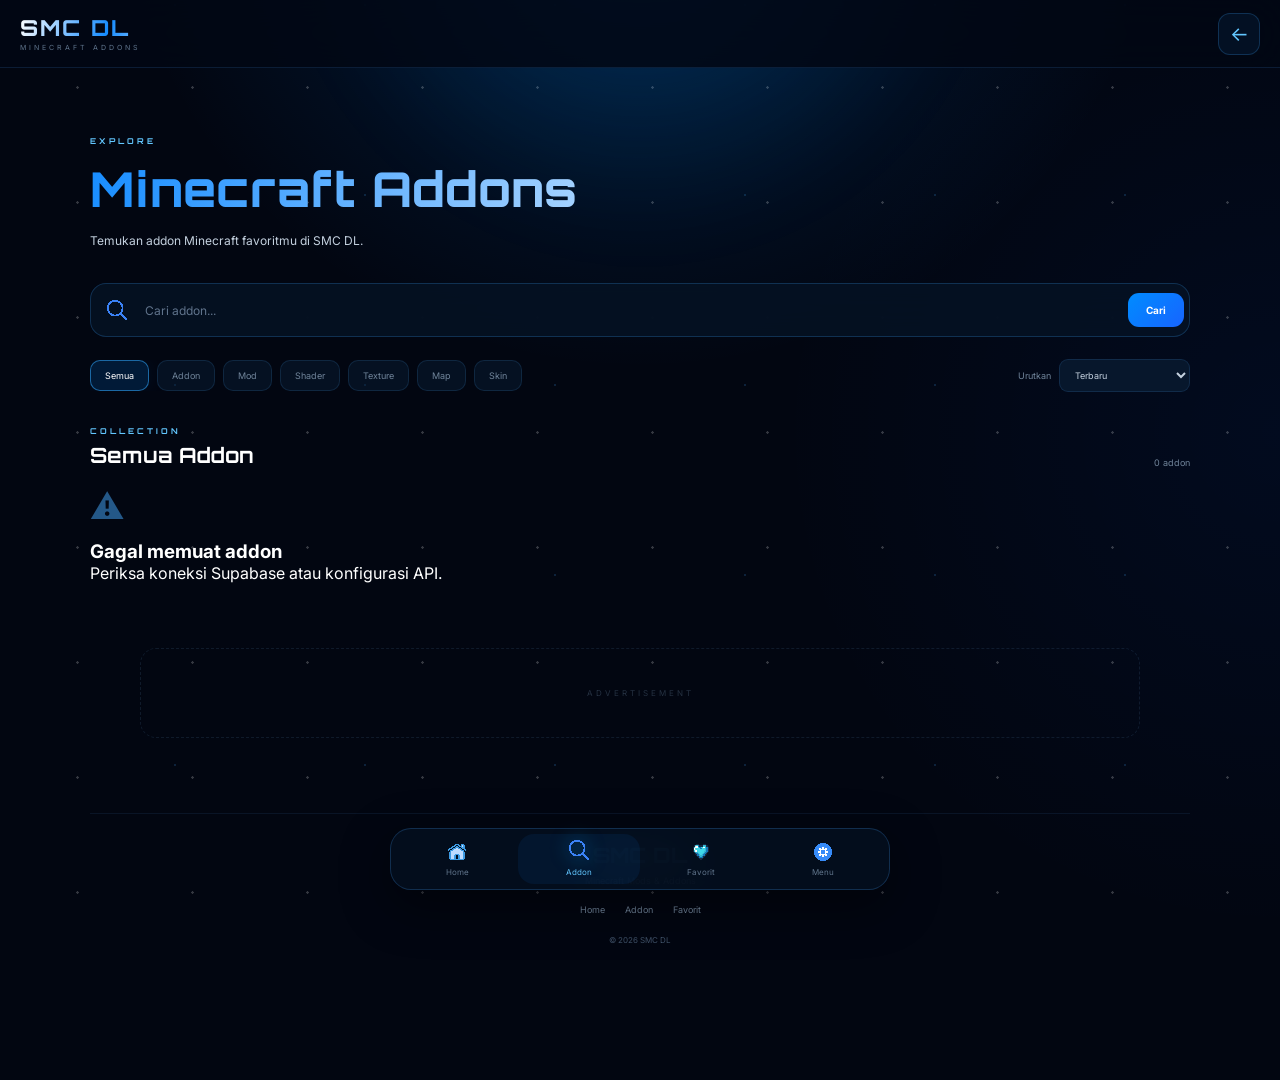
<file: addons.html>
<!DOCTYPE html>
<html lang="id">
<head>
  <meta charset="UTF-8">

  <meta
    name="viewport"
    content="width=device-width, initial-scale=1.0"
  >

  <meta
    name="description"
    content="SMC DL - Minecraft Addons"
  >

  <meta
    name="theme-color"
    content="#020611"
  >

  <title>Addon — SMC DL</title>

  <link rel="stylesheet" href="CSS/addons.css">
</head>

<body>

  <!-- BACKGROUND -->

  <div class="background-glow"></div>
  <div class="stars"></div>


  <!-- TOP NAVBAR -->

  <header class="top-navbar">

    <a href="index.html" class="brand">

      <span class="brand-main">
        SMC DL
      </span>

      <span class="brand-sub">
        MINECRAFT ADDONS
      </span>

    </a>


    <a
      href="index.html"
      class="back-button"
      aria-label="Kembali"
    >
      ←
    </a>

  </header>


  <!-- MAIN -->

  <main>

    <!-- PAGE HEADER -->

    <section class="page-header">

      <span class="page-label">
        EXPLORE
      </span>

      <h1>
        Minecraft Addons
      </h1>

      <p>
        Temukan addon Minecraft favoritmu
        di SMC DL.
      </p>

    </section>


    <!-- SEARCH -->

    <section class="search-section">

      <form
        class="search-box"
        id="addonSearchForm"
      >

        <span class="search-icon">
          <img
            src="assets/icons/search.webp"
            alt=""
          >
        </span>

        <input
          type="search"
          id="addonSearch"
          placeholder="Cari addon..."
          autocomplete="off"
        >

        <button type="submit">
          Cari
        </button>

      </form>

    </section>


    <!-- FILTER -->

    <section class="filter-section">

      <div class="filter-scroll">

        <button
          class="filter-button active"
          type="button"
          data-category="all"
        >
          Semua
        </button>

        <button
          class="filter-button"
          type="button"
          data-category="addon"
        >
          Addon
        </button>

        <button
          class="filter-button"
          type="button"
          data-category="mod"
        >
          Mod
        </button>

        <button
          class="filter-button"
          type="button"
          data-category="shader"
        >
          Shader
        </button>

        <button
          class="filter-button"
          type="button"
          data-category="texture"
        >
          Texture
        </button>

        <button
          class="filter-button"
          type="button"
          data-category="map"
        >
          Map
        </button>

        <button
          class="filter-button"
          type="button"
          data-category="skin"
        >
          Skin
        </button>

      </div>


      <div class="sort-box">

        <label for="sortAddon">
          Urutkan
        </label>

        <select id="sortAddon">

          <option value="latest">
            Terbaru
          </option>

          <option value="rating">
            Rating tertinggi
          </option>

          <option value="downloads">
            Download terbanyak
          </option>

        </select>

      </div>

    </section>


    <!-- ADDON LIST -->

    <section class="addon-section">

      <div class="section-heading">

        <div>

          <span class="section-label">
            COLLECTION
          </span>

          <h2>
            Semua Addon
          </h2>

        </div>

        <span
          class="addon-count"
          id="addonCount"
        >
          0 addon
        </span>

      </div>


      <!--
        DATABASE AKAN MENGISI
        CARD ADDON DI SINI
      -->

      <div
        class="addon-grid"
        id="addonGrid"
      ></div>


      <!-- EMPTY STATE -->

      <div
        class="empty-state"
        id="emptyState"
      >

        <div class="empty-icon">
          ◇
        </div>

        <h3>
          Belum ada addon
        </h3>

        <p>
          Addon akan muncul di sini
          setelah ditambahkan ke database.
        </p>

      </div>


      <!-- NO SEARCH RESULT -->

      <div
        class="empty-state"
        id="noResult"
      >

        <div class="empty-icon">
          ⌕
        </div>

        <h3>
          Addon tidak ditemukan
        </h3>

        <p>
          Coba gunakan kata kunci
          pencarian yang berbeda.
        </p>

      </div>

    </section>


    <!-- AD SPACE -->

    <section
      class="ad-container"
      aria-label="Advertisement"
    >

      <div class="ad-placeholder">

        <span>
          ADVERTISEMENT
        </span>

      </div>

    </section>

  </main>


  <!-- FOOTER -->

  <footer class="footer">

    <div class="footer-logo">
      SMC DL
    </div>

    <p>
      Minecraft Mods & Addons
    </p>

    <div class="footer-links">

      <a href="index.html">
        Home
      </a>

      <a href="addons.html">
        Addon
      </a>

      <a href="favorites.html">
        Favorit
      </a>

    </div>

    <div class="footer-copy">
      © 2026 SMC DL
    </div>

  </footer>


  <!-- BOTTOM NAVBAR -->

  <nav class="bottom-navbar">

    <a
      href="index.html"
      class="bottom-link"
    >

      <img
        src="assets/icons/home.webp"
        alt="Home"
        class="bottom-icon"
      >

      <span>
        Home
      </span>

    </a>


    <a
      href="addons.html"
      class="bottom-link active"
    >

      <img
        src="assets/icons/search.webp"
        alt="Addon"
        class="bottom-icon"
      >

      <span>
        Addon
      </span>

    </a>


    <a
      href="favorites.html"
      class="bottom-link"
    >

      <img
        src="assets/icons/favorite.webp"
        alt="Favorit"
        class="bottom-icon"
      >

      <span>
        Favorit
      </span>

    </a>


    <a
      href="menu.html"
      class="bottom-link"
    >

      <img
        src="assets/icons/menu.webp"
        alt="Menu"
        class="bottom-icon"
      >

      <span>
        Menu
      </span>

    </a>

  </nav>
<script src="JS/addons.js"></script>


</body>
</html>
</file>
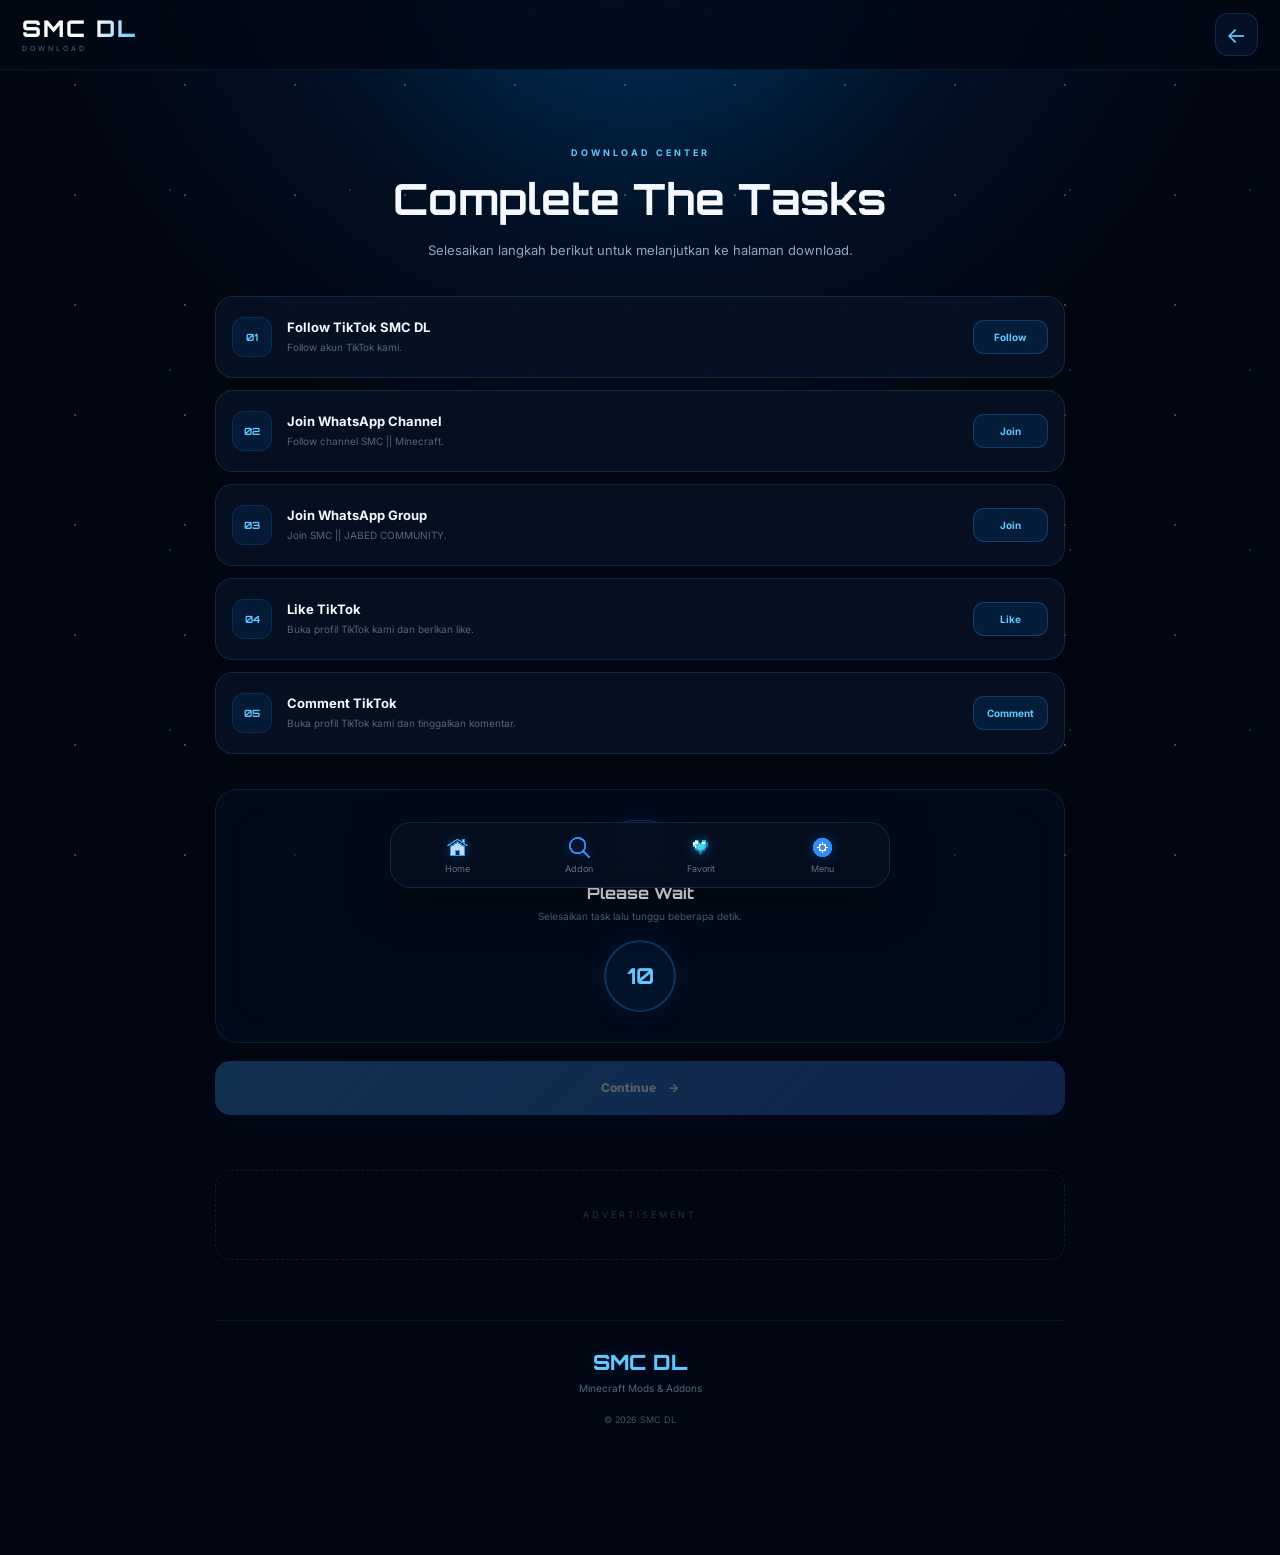
<file: download.html>
<!DOCTYPE html>
<html lang="id">
<head>
  <meta charset="UTF-8">

  <meta
    name="viewport"
    content="width=device-width, initial-scale=1.0"
  >

  <meta
    name="description"
    content="SMC DL - Download Minecraft Addon"
  >

  <meta
    name="theme-color"
    content="#020611"
  >

  <title>Download — SMC DL</title>

  <link rel="stylesheet" href="CSS/download.css">
</head>

<body>

  <!-- BACKGROUND -->

  <div class="background-glow"></div>
  <div class="stars"></div>


  <!-- TOP NAVBAR -->

  <header class="top-navbar">

    <a href="index.html" class="brand">

      <span class="brand-main">
        SMC DL
      </span>

      <span class="brand-sub">
        DOWNLOAD
      </span>

    </a>

    <a
      href="addons.html"
      class="back-button"
      aria-label="Kembali"
    >
      ←
    </a>

  </header>


  <!-- MAIN -->

  <main class="download-page">

    <!-- HEADER -->

    <section class="download-header">

      <span class="page-label">
        DOWNLOAD CENTER
      </span>

      <h1>
        Complete The Tasks
      </h1>

      <p>
        Selesaikan langkah berikut untuk
        melanjutkan ke halaman download.
      </p>

    </section>


    <!-- TASKS -->

    <section class="task-container">


      <!-- TASK 01 -->

      <div class="task-card">

        <div class="task-number">
          01
        </div>

        <div class="task-content">

          <div class="task-title">
            Follow TikTok SMC DL
          </div>

          <div class="task-description">
            Follow akun TikTok kami.
          </div>

        </div>

        <a
          class="task-button"
          href="https://www.tiktok.com/@mhgallehm"
          target="_blank"
          rel="noopener noreferrer"
        >
          Follow
        </a>

      </div>


      <!-- TASK 02 -->

      <div class="task-card">

        <div class="task-number">
          02
        </div>

        <div class="task-content">

          <div class="task-title">
            Join WhatsApp Channel
          </div>

          <div class="task-description">
            Follow channel SMC || Minecraft.
          </div>

        </div>

        <a
          class="task-button"
          href="https://whatsapp.com/channel/0029VbD1tifBqbr8eOGrdg1C"
          target="_blank"
          rel="noopener noreferrer"
        >
          Join
        </a>

      </div>


      <!-- TASK 03 -->

      <div class="task-card">

        <div class="task-number">
          03
        </div>

        <div class="task-content">

          <div class="task-title">
            Join WhatsApp Group
          </div>

          <div class="task-description">
            Join SMC || JABED COMMUNITY.
          </div>

        </div>

        <a
          class="task-button"
          href="https://chat.whatsapp.com/C68dxQenTNV3JnvXz8j24i"
          target="_blank"
          rel="noopener noreferrer"
        >
          Join
        </a>

      </div>


      <!-- TASK 04 -->

      <div class="task-card">

        <div class="task-number">
          04
        </div>

        <div class="task-content">

          <div class="task-title">
            Like TikTok
          </div>

          <div class="task-description">
            Buka profil TikTok kami dan
            berikan like.
          </div>

        </div>

        <a
          class="task-button"
          href="https://www.tiktok.com/@mhgallehm"
          target="_blank"
          rel="noopener noreferrer"
        >
          Like
        </a>

      </div>


      <!-- TASK 05 -->

      <div class="task-card">

        <div class="task-number">
          05
        </div>

        <div class="task-content">

          <div class="task-title">
            Comment TikTok
          </div>

          <div class="task-description">
            Buka profil TikTok kami dan
            tinggalkan komentar.
          </div>

        </div>

        <a
          class="task-button"
          href="https://www.tiktok.com/@mhgallehm"
          target="_blank"
          rel="noopener noreferrer"
        >
          Comment
        </a>

      </div>

    </section>


    <!-- TIMER -->

    <section class="timer-section">

      <div class="timer-icon">
        ✓
      </div>

      <h2>
        Please Wait
      </h2>

      <p>
        Selesaikan task lalu tunggu
        beberapa detik.
      </p>

      <div
        class="timer"
        id="timer"
      >
        10
      </div>

    </section>


    <!-- CONTINUE -->

    <section class="continue-section">

      <button
        id="continueButton"
        class="continue-button"
        type="button"
        disabled
      >

        <span>
          Continue
        </span>

        <span>
          →
        </span>

      </button>

    </section>


    <!-- AD SPACE -->

    <section
      class="ad-container"
      aria-label="Advertisement"
    >

      <div class="ad-placeholder">
        ADVERTISEMENT
      </div>

    </section>

  </main>


  <!-- FOOTER -->

  <footer class="footer">

    <div class="footer-logo">
      SMC DL
    </div>

    <p>
      Minecraft Mods & Addons
    </p>

    <div class="footer-copy">
      © 2026 SMC DL
    </div>

  </footer>


  <!-- BOTTOM NAVBAR -->

  <nav class="bottom-navbar">

    <a
      href="index.html"
      class="bottom-link"
    >

      <img
        src="assets/icons/home.webp"
        alt="Home"
        class="bottom-icon"
      >

      <span>
        Home
      </span>

    </a>


    <a
      href="addons.html"
      class="bottom-link"
    >

      <img
        src="assets/icons/search.webp"
        alt="Addon"
        class="bottom-icon"
      >

      <span>
        Addon
      </span>

    </a>


    <a
      href="favorites.html"
      class="bottom-link"
    >

      <img
        src="assets/icons/favorite.webp"
        alt="Favorit"
        class="bottom-icon"
      >

      <span>
        Favorit
      </span>

    </a>


    <a
      href="menu.html"
      class="bottom-link"
    >

      <img
        src="assets/icons/menu.webp"
        alt="Menu"
        class="bottom-icon"
      >

      <span>
        Menu
      </span>

    </a>

  </nav>


  <!-- JAVASCRIPT -->

  <script src="JS/download.js"></script>

</body>
</html>
</file>
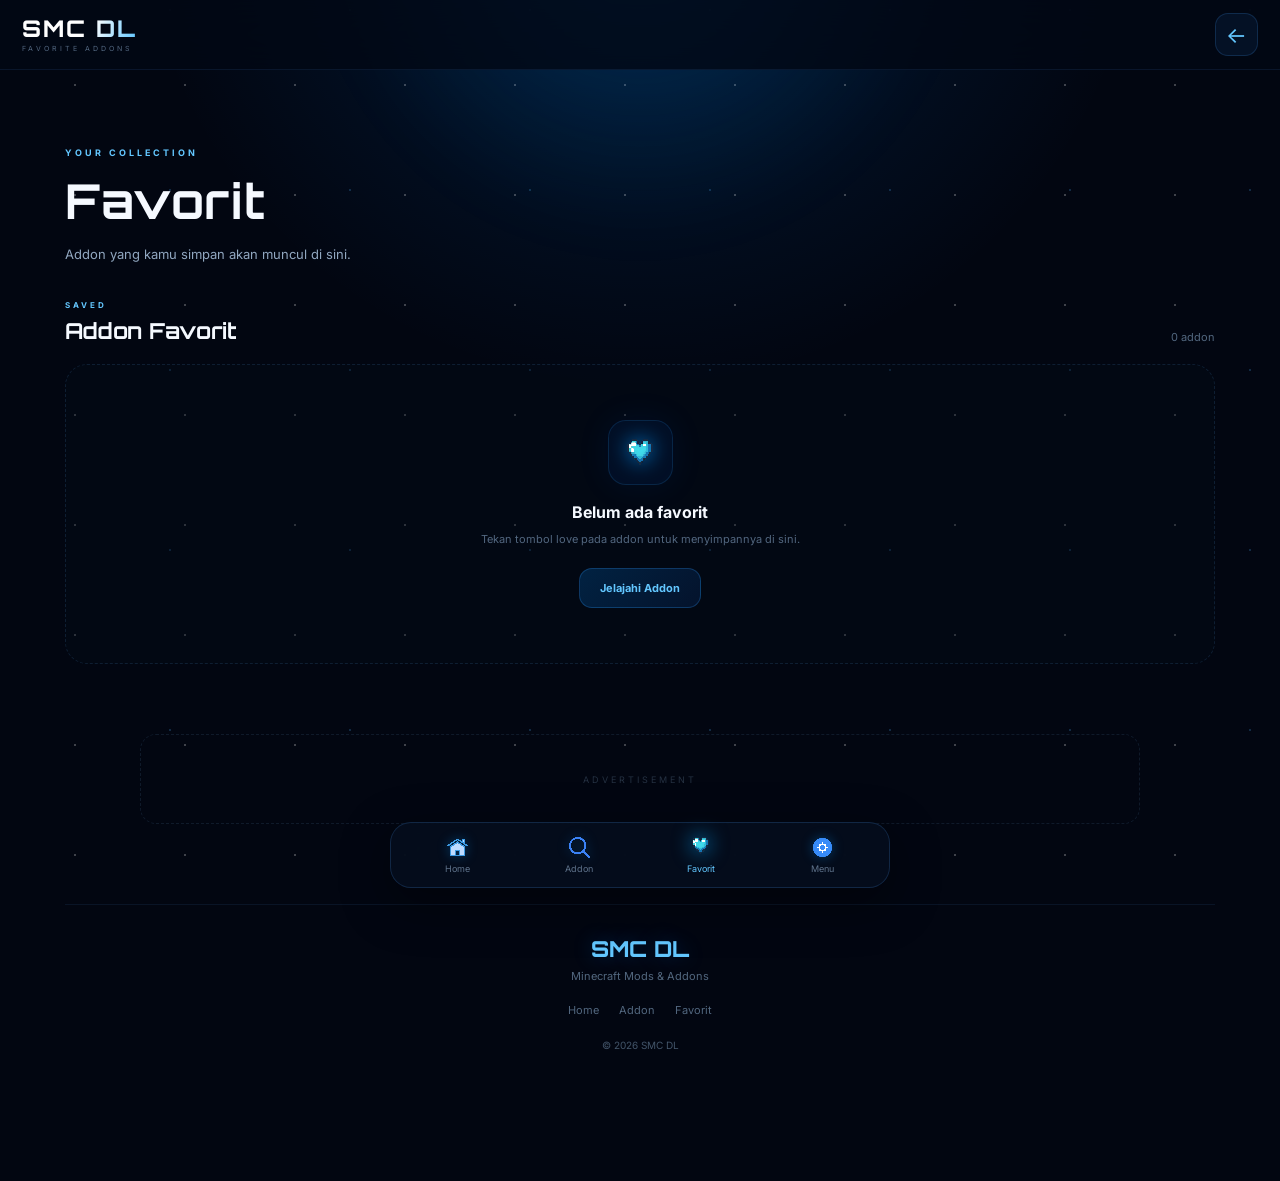
<file: favorites.html>
<!DOCTYPE html>
<html lang="id">
<head>
  <meta charset="UTF-8">

  <meta
    name="viewport"
    content="width=device-width, initial-scale=1.0"
  >

  <meta
    name="description"
    content="SMC DL - Favorit Addon Minecraft"
  >

  <meta
    name="theme-color"
    content="#020611"
  >

  <title>Favorit — SMC DL</title>

  <link rel="stylesheet" href="CSS/favorites.css">
</head>

<body>

  <!-- BACKGROUND -->

  <div class="background-glow"></div>
  <div class="stars"></div>


  <!-- TOP NAVBAR -->

  <header class="top-navbar">

    <a href="index.html" class="brand">

      <span class="brand-main">
        SMC DL
      </span>

      <span class="brand-sub">
        FAVORITE ADDONS
      </span>

    </a>


    <a
      href="index.html"
      class="back-button"
      aria-label="Kembali ke Home"
    >
      ←
    </a>

  </header>


  <!-- MAIN -->

  <main>

    <section class="page-header">

      <span class="page-label">
        YOUR COLLECTION
      </span>

      <h1>
        Favorit
      </h1>

      <p>
        Addon yang kamu simpan akan
        muncul di sini.
      </p>

    </section>


    <!-- FAVORITE CONTENT -->

    <section class="favorite-section">

      <div class="section-heading">

        <div>

          <span class="section-label">
            SAVED
          </span>

          <h2>
            Addon Favorit
          </h2>

        </div>

        <span
          class="favorite-count"
          id="favoriteCount"
        >
          0 addon
        </span>

      </div>


      <!--
        ADDON FAVORIT AKAN
        DIMUAT DI SINI NANTI
      -->

      <div
        class="favorite-grid"
        id="favoriteGrid"
      ></div>


      <!-- EMPTY -->

      <div
        class="empty-state"
        id="emptyFavorites"
      >

        <div class="heart-icon">

          <img
            src="assets/icons/favorite.webp"
            alt="Favorit"
          >

        </div>

        <h3>
          Belum ada favorit
        </h3>

        <p>
          Tekan tombol love pada addon
          untuk menyimpannya di sini.
        </p>

        <a
          href="addons.html"
          class="browse-button"
        >
          Jelajahi Addon
        </a>

      </div>

    </section>


    <!-- AD SPACE -->

    <section
      class="ad-container"
      aria-label="Advertisement"
    >

      <div class="ad-placeholder">

        <span>
          ADVERTISEMENT
        </span>

      </div>

    </section>

  </main>


  <!-- FOOTER -->

  <footer class="footer">

    <div class="footer-logo">
      SMC DL
    </div>

    <p>
      Minecraft Mods & Addons
    </p>

    <div class="footer-links">

      <a href="index.html">
        Home
      </a>

      <a href="addons.html">
        Addon
      </a>

      <a href="favorites.html">
        Favorit
      </a>

    </div>

    <div class="footer-copy">
      © 2026 SMC DL
    </div>

  </footer>


  <!-- BOTTOM NAVBAR -->

  <nav class="bottom-navbar">

    <a
      href="index.html"
      class="bottom-link"
    >

      <img
        src="assets/icons/home.webp"
        alt="Home"
        class="bottom-icon"
      >

      <span>
        Home
      </span>

    </a>


    <a
      href="addons.html"
      class="bottom-link"
    >

      <img
        src="assets/icons/search.webp"
        alt="Addon"
        class="bottom-icon"
      >

      <span>
        Addon
      </span>

    </a>


    <a
      href="favorites.html"
      class="bottom-link active"
    >

      <img
        src="assets/icons/favorite.webp"
        alt="Favorit"
        class="bottom-icon"
      >

      <span>
        Favorit
      </span>

    </a>


    <a
      href="menu.html"
      class="bottom-link"
    >

      <img
        src="assets/icons/menu.webp"
        alt="Menu"
        class="bottom-icon"
      >

      <span>
        Menu
      </span>

    </a>

  </nav>
<script src="JS/favorites.js"></script>
</body>
</html>
</file>
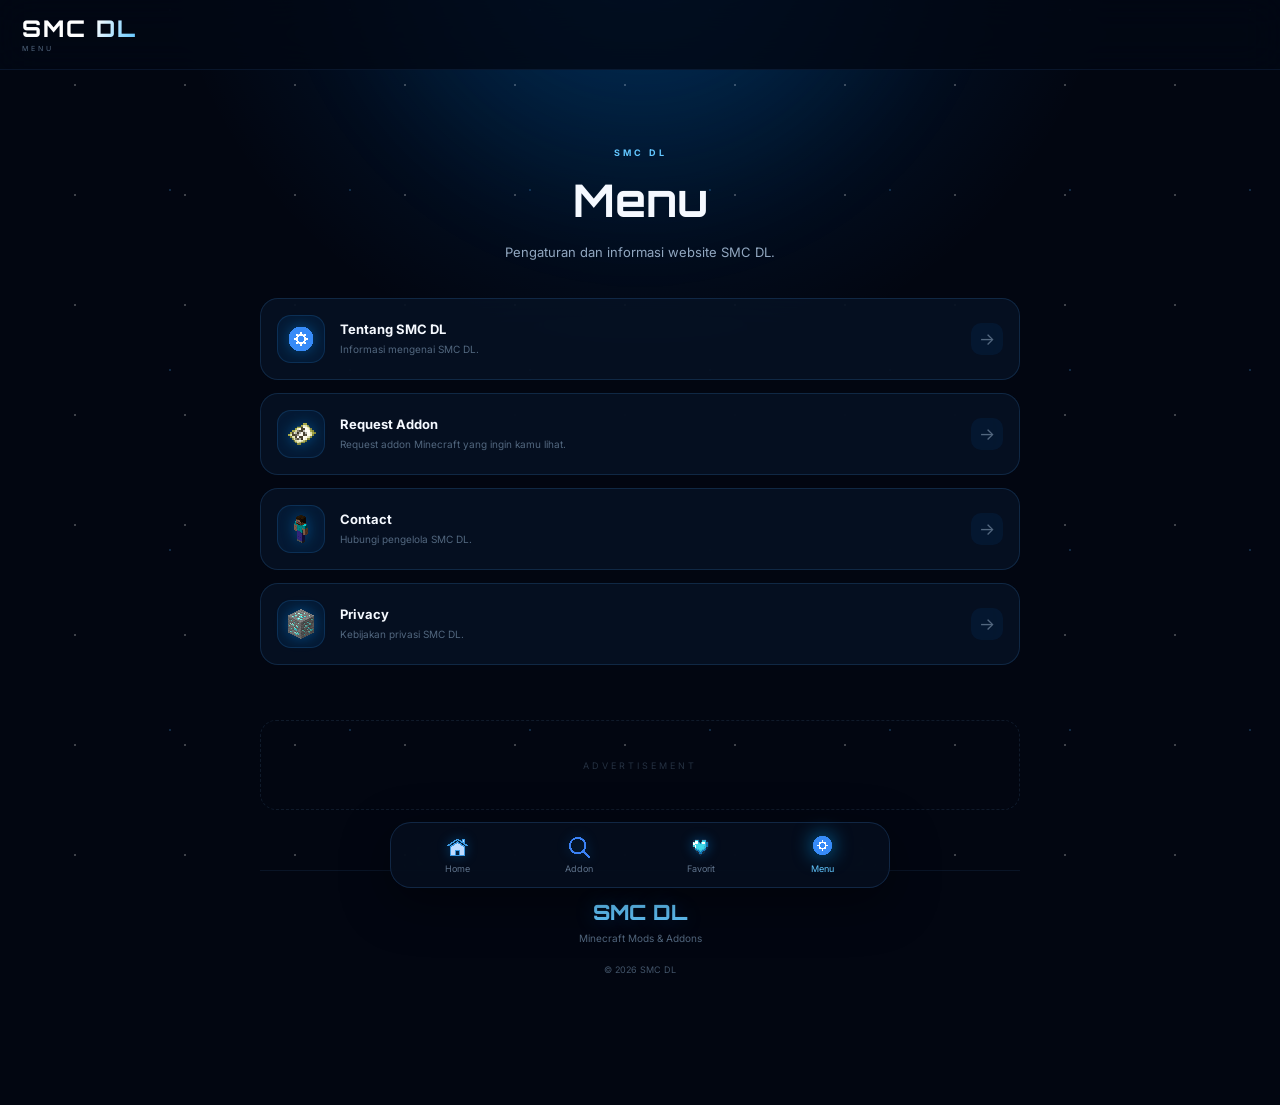
<file: menu.html>
<!DOCTYPE html>
<html lang="id">
<head>
  <meta charset="UTF-8">

  <meta
    name="viewport"
    content="width=device-width, initial-scale=1.0"
  >

  <meta
    name="description"
    content="SMC DL - Menu"
  >

  <meta
    name="theme-color"
    content="#020611"
  >

  <title>Menu — SMC DL</title>

  <link rel="stylesheet" href="CSS/menu.css">
</head>

<body>

  <!-- BACKGROUND -->

  <div class="background-glow"></div>
  <div class="stars"></div>


  <!-- TOP NAVBAR -->

  <header class="top-navbar">

    <a href="index.html" class="brand">

      <span class="brand-main">
        SMC DL
      </span>

      <span class="brand-sub">
        MENU
      </span>

    </a>

  </header>


  <!-- MAIN -->

  <main class="menu-page">

    <!-- HEADER -->

    <section class="menu-header">

      <span class="page-label">
        SMC DL
      </span>

      <h1>
        Menu
      </h1>

      <p>
        Pengaturan dan informasi website
        SMC DL.
      </p>

    </section>


    <!-- MENU LIST -->

    <section class="menu-list">


      <!-- ABOUT -->

      <a
        href="#about"
        class="menu-card"
      >

        <div class="menu-icon">

          <img
            src="assets/icons/menu.webp"
            alt="Tentang SMC DL"
          >

        </div>

        <div class="menu-content">

          <h2>
            Tentang SMC DL
          </h2>

          <p>
            Informasi mengenai SMC DL.
          </p>

        </div>

        <span class="menu-arrow">
          →
        </span>

      </a>


      <!-- REQUEST -->

      <a
        href="#request"
        class="menu-card"
      >

        <div class="menu-icon">

          <img
            src="assets/icons/map.webp"
            alt="Request Addon"
          >

        </div>

        <div class="menu-content">

          <h2>
            Request Addon
          </h2>

          <p>
            Request addon Minecraft yang
            ingin kamu lihat.
          </p>

        </div>

        <span class="menu-arrow">
          →
        </span>

      </a>


      <!-- CONTACT -->

      <a
        href="#contact"
        class="menu-card"
      >

        <div class="menu-icon">

          <img
            src="assets/icons/steve.webp"
            alt="Contact"
          >

        </div>

        <div class="menu-content">

          <h2>
            Contact
          </h2>

          <p>
            Hubungi pengelola SMC DL.
          </p>

        </div>

        <span class="menu-arrow">
          →
        </span>

      </a>


      <!-- PRIVACY -->

      <a
        href="#privacy"
        class="menu-card"
      >

        <div class="menu-icon">

          <img
            src="assets/icons/diamond-ore.webp"
            alt="Privacy"
          >

        </div>

        <div class="menu-content">

          <h2>
            Privacy
          </h2>

          <p>
            Kebijakan privasi SMC DL.
          </p>

        </div>

        <span class="menu-arrow">
          →
        </span>

      </a>


    </section>


    <!-- AD SPACE -->

    <section
      class="ad-container"
      aria-label="Advertisement"
    >

      <div class="ad-placeholder">
        ADVERTISEMENT
      </div>

    </section>

  </main>


  <!-- FOOTER -->

  <footer class="footer">

    <div class="footer-logo">
      SMC DL
    </div>

    <p>
      Minecraft Mods & Addons
    </p>

    <div class="footer-copy">
      © 2026 SMC DL
    </div>

  </footer>


  <!-- BOTTOM NAVBAR -->

  <nav class="bottom-navbar">

    <a
      href="index.html"
      class="bottom-link"
    >

      <img
        src="assets/icons/home.webp"
        alt="Home"
        class="bottom-icon"
      >

      <span>
        Home
      </span>

    </a>


    <a
      href="addons.html"
      class="bottom-link"
    >

      <img
        src="assets/icons/search.webp"
        alt="Addon"
        class="bottom-icon"
      >

      <span>
        Addon
      </span>

    </a>


    <a
      href="favorites.html"
      class="bottom-link"
    >

      <img
        src="assets/icons/favorite.webp"
        alt="Favorit"
        class="bottom-icon"
      >

      <span>
        Favorit
      </span>

    </a>


    <a
      href="menu.html"
      class="bottom-link active"
    >

      <img
        src="assets/icons/menu.webp"
        alt="Menu"
        class="bottom-icon"
      >

      <span>
        Menu
      </span>

    </a>

  </nav>

</body>
</html>
</file>
<file: CSS/addons.css>
@import url('https://fonts.googleapis.com/css2?family=Inter:wght@400;500;600;700;800&family=Orbitron:wght@500;600;700;800&display=swap');

/* =====================================================
   ROOT
===================================================== */

:root {
  --bg: #020611;
  --bg2: #06101e;

  --blue: #168cff;
  --blue-light: #63c7ff;
  --blue-border: rgba(55, 165, 255, .45);

  --green: #45ed91;

  --white: #ffffff;
  --soft: #c4d1df;
  --muted: #71859b;

  --card:
    linear-gradient(
      145deg,
      rgba(8, 27, 49, .96),
      rgba(3, 12, 25, .98)
    );
}


/* =====================================================
   RESET
===================================================== */

* {
  margin: 0;
  padding: 0;
  box-sizing: border-box;
}

html {
  scroll-behavior: smooth;
}

body {
  min-height: 100vh;

  padding-bottom: 105px;

  overflow-x: hidden;

  color: var(--white);

  font-family:
    'Inter',
    sans-serif;

  background:
    radial-gradient(
      circle at 50% -15%,
      rgba(0, 130, 255, .22),
      transparent 38%
    ),
    radial-gradient(
      circle at 100% 40%,
      rgba(0, 90, 255, .06),
      transparent 35%
    ),
    var(--bg);
}

a {
  color: inherit;
  text-decoration: none;
}

button,
input,
select {
  font: inherit;
}


/* =====================================================
   BACKGROUND GLOW
===================================================== */

.background-glow {
  position: fixed;

  width: 700px;
  height: 700px;

  top: -450px;
  left: 50%;

  transform: translateX(-50%);

  background:
    radial-gradient(
      circle,
      rgba(0, 150, 255, .22),
      transparent 68%
    );

  filter: blur(35px);

  pointer-events: none;

  z-index: -2;
}


/* =====================================================
   STARS
===================================================== */

.stars {
  position: fixed;

  inset: 0;

  pointer-events: none;

  opacity: .25;

  z-index: -3;

  background-image:
    radial-gradient(
      circle,
      rgba(255,255,255,.8) 1px,
      transparent 1.5px
    ),
    radial-gradient(
      circle,
      rgba(70,170,255,.7) 1px,
      transparent 1.5px
    );

  background-size:
    115px 115px,
    190px 190px;

  background-position:
    20px 30px,
    80px 100px;
}


/* =====================================================
   TOP NAVBAR
===================================================== */

.top-navbar {
  position: sticky;

  top: 0;

  z-index: 9999;

  width: 100%;

  height: 68px;

  padding:
    0 20px;

  display: flex;

  align-items: center;

  justify-content: space-between;

  background:
    rgba(2, 8, 20, .86);

  border-bottom:
    1px solid
    rgba(70, 160, 255, .14);

  backdrop-filter:
    blur(20px);

  -webkit-backdrop-filter:
    blur(20px);
}


/* BRAND */

.brand {
  display: flex;

  flex-direction: column;

  line-height: 1;
}

.brand-main {
  font-family:
    'Orbitron',
    sans-serif;

  font-size: 22px;

  font-weight: 800;

  letter-spacing: 2px;

  background:
    linear-gradient(
      110deg,
      #fff,
      #168cff,
      #fff,
      #63c7ff,
      #fff
    );

  background-size: 300% 100%;

  -webkit-background-clip: text;

  background-clip: text;

  color: transparent;

  animation:
    shineTitle 4s linear infinite;
}

.brand-sub {
  margin-top: 5px;

  color:
    #5f748c;

  font-size: 7px;

  letter-spacing: 3px;
}


/* BACK BUTTON */

.back-button {
  width: 42px;
  height: 42px;

  display: flex;

  align-items: center;
  justify-content: center;

  border:
    1px solid
    rgba(60, 170, 255, .22);

  border-radius: 12px;

  background:
    rgba(10, 35, 65, .38);

  color:
    var(--blue-light);

  font-size: 20px;

  cursor: pointer;

  transition: .25s ease;
}

.back-button:hover {
  border-color:
    rgba(70, 190, 255, .7);

  background:
    rgba(0, 130, 255, .16);

  transform:
    translateX(-2px);
}


/* =====================================================
   PAGE HEADER
===================================================== */

.page-header {
  width:
    calc(100% - 30px);

  max-width:
    1100px;

  margin:
    0 auto;

  padding:
    60px 0 32px;
}

.page-label {
  color:
    var(--blue-light);

  font-family:
    'Orbitron',
    sans-serif;

  font-size: 8px;

  font-weight: 700;

  letter-spacing: 3px;
}

.page-header h1 {
  margin-top: 10px;

  font-family:
    'Orbitron',
    sans-serif;

  font-size:
    clamp(28px, 6vw, 48px);

  font-weight: 800;

  letter-spacing: 1px;

  background:
    linear-gradient(
      110deg,
      #168cff,
      #fff,
      #63c7ff,
      #fff,
      #168cff
    );

  background-size:
    300% 100%;

  -webkit-background-clip: text;

  background-clip: text;

  color: transparent;

  animation:
    shineTitle 3.5s linear infinite;
}

.page-header p {
  max-width:
    700px;

  margin-top: 12px;

  color:
    var(--soft);

  font-size: 12px;

  line-height: 1.7;
}


/* =====================================================
   SEARCH
===================================================== */

.search-section {
  width:
    calc(100% - 30px);

  max-width:
    1100px;

  margin:
    0 auto 22px;
}

.search-box {
  width: 100%;

  min-height: 54px;

  display: flex;

  align-items: center;

  padding: 5px;

  border:
    1px solid
    rgba(60, 165, 255, .22);

  border-radius: 16px;

  background:
    rgba(6, 19, 37, .8);

  backdrop-filter:
    blur(16px);

  transition: .25s ease;
}

.search-box:focus-within {
  border-color:
    rgba(60, 180, 255, .6);

  box-shadow:
    0 0 30px
    rgba(0, 130, 255, .12);
}

.search-icon {
  width: 42px;

  display: flex;

  align-items: center;

  justify-content: center;
}

.search-icon img {
  width: 22px;
  height: 22px;

  object-fit: contain;

  image-rendering: pixelated;
}

.search-box input {
  flex: 1;

  min-width: 0;

  padding:
    12px 7px;

  border: 0;

  outline: 0;

  background:
    transparent;

  color:
    white;

  font-size: 12px;
}

.search-box input::placeholder {
  color:
    #60748c;
}

.search-box button {
  padding:
    11px 18px;

  border: 0;

  border-radius: 11px;

  background:
    linear-gradient(
      135deg,
      #008cff,
      #1764ff
    );

  color:
    white;

  font-size: 10px;

  font-weight: 700;

  cursor: pointer;

  transition: .25s ease;
}

.search-box button:hover {
  transform:
    translateY(-1px);

  box-shadow:
    0 8px 25px
    rgba(0, 140, 255, .3);
}


/* =====================================================
   FILTER
===================================================== */

.filter-section {
  width:
    calc(100% - 30px);

  max-width:
    1100px;

  margin:
    0 auto 34px;

  display:
    flex;

  align-items:
    center;

  justify-content:
    space-between;

  gap: 15px;
}

.filter-scroll {
  display:
    flex;

  gap: 8px;

  overflow-x:
    auto;

  scrollbar-width:
    none;
}

.filter-scroll::-webkit-scrollbar {
  display:
    none;
}

.filter-button {
  flex-shrink: 0;

  padding:
    9px 14px;

  border:
    1px solid
    rgba(70, 150, 220, .16);

  border-radius:
    10px;

  background:
    rgba(10, 35, 60, .4);

  color:
    var(--muted);

  font-size:
    9px;

  cursor:
    pointer;

  transition:
    .25s ease;
}

.filter-button:hover {
  color:
    white;

  border-color:
    rgba(50, 170, 255, .4);
}

.filter-button.active {
  color:
    white;

  border-color:
    rgba(50, 170, 255, .55);

  background:
    rgba(0, 130, 255, .16);

  box-shadow:
    0 0 20px
    rgba(0, 130, 255, .08);
}

.sort-box {
  flex-shrink: 0;

  display:
    flex;

  align-items:
    center;

  gap: 8px;
}

.sort-box label {
  color:
    var(--muted);

  font-size:
    9px;
}

.sort-box select {
  padding:
    9px 11px;

  border:
    1px solid
    rgba(70, 150, 220, .16);

  border-radius:
    9px;

  outline:
    none;

  background:
    #07172c;

  color:
    var(--soft);

  font-size:
    9px;
}


/* =====================================================
   ADDON SECTION
===================================================== */

.addon-section {
  width:
    calc(100% - 30px);

  max-width:
    1100px;

  margin:
    0 auto;
}

.section-heading {
  display:
    flex;

  align-items:
    flex-end;

  justify-content:
    space-between;

  margin-bottom:
    18px;
}

.section-label {
  display:
    block;

  margin-bottom:
    6px;

  color:
    var(--blue-light);

  font-family:
    'Orbitron',
    sans-serif;

  font-size:
    8px;

  font-weight:
    700;

  letter-spacing:
    3px;
}

.section-heading h2 {
  font-family:
    'Orbitron',
    sans-serif;

  font-size:
    21px;
}

.addon-count {
  color:
    var(--muted);

  font-size:
    9px;
}


/* =====================================================
   ⭐ ADDON GRID
   2 CARD SATU BARIS
===================================================== */

.addon-grid {
  display:
    grid;

  grid-template-columns:
    repeat(2, minmax(0, 1fr));

  gap:
    18px;
}


/* =====================================================
   ⭐ ADDON CARD
===================================================== */

.addon-card {
  position:
    relative;

  width:
    100%;

  min-width:
    0;

  overflow:
    hidden;

  border:
    1px solid
    rgba(40, 155, 255, .55);

  border-radius:
    17px;

  background:
    var(--card);

  box-shadow:
    0 8px 30px
    rgba(0, 80, 180, .12);

  transition:
    transform .3s ease,
    border-color .3s ease,
    box-shadow .3s ease;
}

.addon-card:hover {
  transform:
    translateY(-4px);

  border-color:
    rgba(75, 195, 255, .95);

  box-shadow:
    0 15px 45px
    rgba(0, 125, 255, .22);
}


/* =====================================================
   ⭐ FOTO 16:9
===================================================== */

.addon-thumbnail {
  position:
    relative;

  width:
    100%;

  aspect-ratio:
    16 / 9;

  overflow:
    hidden;

  background:
    #030b15;
}

.addon-thumbnail img {
  width:
    100%;

  height:
    100%;

  display:
    block;

  object-fit:
    cover;

  object-position:
    center;

  transition:
    transform .45s ease,
    filter .45s ease;
}

.addon-card:hover
.addon-thumbnail img {
  transform:
    scale(1.035);

  filter:
    brightness(1.08);
}


/* =====================================================
   CATEGORY
===================================================== */

.addon-category,
.addon-badge {
  position:
    absolute;

  top:
    10px;

  left:
    10px;

  z-index:
    5;

  padding:
    5px 8px;

  border:
    1px solid
    rgba(60, 235, 140, .55);

  border-radius:
    7px;

  background:
    rgba(0, 35, 18, .9);

  color:
    var(--green);

  font-family:
    'Orbitron',
    sans-serif;

  font-size:
    6px;

  font-weight:
    800;

  letter-spacing:
    1px;

  text-transform:
    uppercase;
}


/* =====================================================
   CARD INFO
===================================================== */

.addon-info {
  padding:
    13px 14px 14px;
}


/* =====================================================
   TITLE
===================================================== */

.addon-title {
  color:
    white;

  font-family:
    'Orbitron',
    sans-serif;

  font-size:
    12px;

  font-weight:
    800;

  line-height:
    1.45;

  letter-spacing:
    .2px;
}


/* =====================================================
   DESCRIPTION / DEK SKRIPSI
===================================================== */

.addon-description {
  margin-top:
    6px;

  color:
    white;

  font-size:
    9px;

  line-height:
    1.6;

  opacity:
    .88;

  display:
    -webkit-box;

  -webkit-line-clamp:
    2;

  -webkit-box-orient:
    vertical;

  overflow:
    hidden;
}


/* =====================================================
   META
===================================================== */

.addon-meta {
  display:
    flex;

  align-items:
    center;

  justify-content:
    space-between;

  margin-top:
    9px;

  padding-top:
    8px;

  border-top:
    1px solid
    rgba(80, 160, 220, .1);

  color:
    var(--muted);

  font-size:
    7px;
}

.addon-rating {
  color:
    var(--blue-light);
}


/* =====================================================
   EXISTING ACTIONS
===================================================== */

.addon-actions {
  display:
    flex;

  align-items:
    center;

  justify-content:
    space-between;

  gap:
    8px;

  margin-top:
    10px;
}

.download-button {
  padding:
    8px 12px;

  border:
    1px solid
    rgba(50, 160, 255, .35);

  border-radius:
    9px;

  background:
    rgba(0, 130, 255, .12);

  color:
    var(--blue-light);

  font-size:
    8px;

  font-weight:
    700;

  cursor:
    pointer;

  transition:
    .25s ease;
}

.download-button:hover {
  background:
    linear-gradient(
      135deg,
      #008cff,
      #1764ff
    );

  color:
    white;

  box-shadow:
    0 0 20px
    rgba(0, 140, 255, .3);
}

.favorite-button {
  width:
    32px;

  height:
    32px;

  border:
    1px solid
    rgba(70, 150, 220, .18);

  border-radius:
    9px;

  background:
    rgba(10, 35, 65, .35);

  color:
    #718aa3;

  cursor:
    pointer;
}


/* =====================================================
   ✨ CARD SHINE
===================================================== */

.addon-card::before {
  content:
    "";

  position:
    absolute;

  top:
    -80%;

  left:
    -100%;

  width:
    45%;

  height:
    260%;

  z-index:
    20;

  pointer-events:
    none;

  transform:
    rotate(25deg);

  background:
    linear-gradient(
      90deg,
      transparent,
      rgba(255,255,255,.32),
      transparent
    );

  opacity:
    0;
}

.addon-card:hover::before {
  animation:
    cardShine .75s ease forwards;
}

@keyframes cardShine {

  0% {
    left:
      -100%;

    opacity:
      0;
  }

  20% {
    opacity:
      1;
  }

  100% {
    left:
      150%;

    opacity:
      0;
  }
}


/* =====================================================
   EMPTY STATE
===================================================== */

.empty-state {
  min-height:
    230px;

  display:
    flex;

  align-items:
    center;

  justify-content:
    center;

  flex-direction:
    column;

  padding:
    30px;

  border:
    1px dashed
    rgba(80, 150, 210, .16);

  border-radius:
    17px;

  background:
    rgba(5, 15, 28, .3);

  text-align:
    center;
}

.empty-icon {
  margin-bottom:
    13px;

  color:
    rgba(70, 170, 255, .5);

  font-size:
    34px;
}

.empty-state h3 {
  font-size:
    14px;
}

.empty-state p {
  max-width:
    400px;

  margin-top:
    7px;

  color:
    var(--muted);

  font-size:
    9px;

  line-height:
    1.6;
}

#noResult {
  display:
    none;
}


/* =====================================================
   ADVERTISEMENT
===================================================== */

.ad-container {
  width:
    calc(100% - 30px);

  max-width:
    1000px;

  margin:
    65px auto 30px;
}

.ad-placeholder {
  min-height:
    90px;

  display:
    flex;

  align-items:
    center;

  justify-content:
    center;

  border:
    1px dashed
    rgba(100, 150, 200, .14);

  border-radius:
    16px;

  color:
    rgba(120, 150, 180, .3);

  font-size:
    8px;

  letter-spacing:
    3px;
}


/* =====================================================
   FOOTER
===================================================== */

.footer {
  width:
    calc(100% - 30px);

  max-width:
    1100px;

  margin:
    75px auto 30px;

  padding-top:
    28px;

  text-align:
    center;

  border-top:
    1px solid
    rgba(80, 150, 220, .1);
}

.footer-logo {
  font-family:
    'Orbitron',
    sans-serif;

  font-size:
    21px;

  font-weight:
    800;

  color:
    var(--blue-light);

  text-shadow:
    0 0 20px
    rgba(0, 145, 255, .25);
}

.footer p {
  margin-top:
    7px;

  color:
    var(--muted);

  font-size:
    9px;
}

.footer-links {
  display:
    flex;

  justify-content:
    center;

  gap:
    20px;

  margin-top:
    18px;
}

.footer-links a {
  color:
    var(--muted);

  font-size:
    9px;

  transition:
    .2s ease;
}

.footer-links a:hover {
  color:
    var(--blue-light);
}

.footer-copy {
  margin-top:
    20px;

  color:
    #405269;

  font-size:
    8px;
}


/* =====================================================
   ⭐ BOTTOM NAVBAR
===================================================== */

.bottom-navbar {
  position:
    fixed;

  left:
    50%;

  bottom:
    10px;

  transform:
    translateX(-50%);

  z-index:
    9999;

  width:
    min(
      calc(100% - 20px),
      500px
    );

  min-height:
    62px;

  display:
    grid;

  grid-template-columns:
    repeat(4, 1fr);

  padding:
    5px;

  border:
    1px solid
    rgba(70, 165, 255, .22);

  border-radius:
    21px;

  background:
    rgba(4, 15, 30, .9);

  backdrop-filter:
    blur(22px);

  -webkit-backdrop-filter:
    blur(22px);

  box-shadow:
    0 15px 50px
    rgba(0,0,0,.45);
}

.bottom-link {
  min-height:
    50px;

  display:
    flex;

  align-items:
    center;

  justify-content:
    center;

  flex-direction:
    column;

  gap:
    4px;

  border-radius:
    16px;

  color:
    #61758c;

  font-size:
    8px;

  transition:
    .25s ease;
}

.bottom-link:hover,
.bottom-link.active {
  color:
    var(--blue-light);

  background:
    rgba(0, 130, 255, .08);
}

.bottom-icon {
  width:
    22px;

  height:
    22px;

  object-fit:
    contain;

  image-rendering:
    pixelated;

  transition:
    .25s ease;
}

.bottom-link:hover .bottom-icon,
.bottom-link.active .bottom-icon {
  transform:
    translateY(-2px);

  filter:
    drop-shadow(
      0 0 9px
      rgba(0, 170, 255, .7)
    );
}


/* =====================================================
   TITLE SHINE
===================================================== */

@keyframes shineTitle {

  0% {
    background-position:
      250% center;
  }

  100% {
    background-position:
      -100% center;
  }
}


/* =====================================================
   TABLET
===================================================== */

@media (max-width: 800px) {

  .filter-section {
    align-items:
      stretch;
  }

  .sort-box {
    display:
      none;
  }

}


/* =====================================================
   MOBILE
===================================================== */

@media (max-width: 600px) {

  body {
    padding-bottom:
      95px;
  }

  .top-navbar {
    height:
      62px;

    padding:
      0 14px;
  }

  .brand-main {
    font-size:
      19px;
  }

  .page-header {
    width:
      calc(100% - 24px);

    padding:
      43px 0 25px;
  }

  .page-header h1 {
    font-size:
      27px;
  }

  .page-header p {
    font-size:
      10px;
  }

  .search-section {
    width:
      calc(100% - 24px);
  }

  .filter-section {
    width:
      calc(100% - 24px);

    margin-bottom:
      25px;
  }

  .addon-section {
    width:
      calc(100% - 24px);
  }


  /* =========================================
     TETAP 2 CARD
  ========================================= */

  .addon-grid {
    grid-template-columns:
      repeat(2, minmax(0, 1fr));

    gap:
      9px;
  }

  .addon-card {
    border-radius:
      13px;
  }


  /* =========================================
     FOTO TETAP 16:9
  ========================================= */

  .addon-thumbnail {
    aspect-ratio:
      16 / 9;
  }

  .addon-info {
    padding:
      9px;
  }

  .addon-title {
    font-size:
      8px;
  }

  .addon-category,
  .addon-badge {
    top:
      6px;

    left:
      6px;

    padding:
      4px 6px;

    font-size:
      5px;
  }

  .addon-description {
    margin-top:
      5px;

    font-size:
      7px;

    line-height:
      1.45;
  }

  .addon-meta {
    margin-top:
      6px;

    padding-top:
      5px;

    font-size:
      6px;
  }

  .addon-actions {
    margin-top:
      7px;
  }

  .download-button {
    padding:
      7px 8px;

    font-size:
      6px;
  }

  .favorite-button {
    width:
      27px;

    height:
      27px;
  }

  .footer {
    margin-bottom:
      95px;
  }

  .bottom-navbar {
    bottom:
      8px;

    width:
      calc(100% - 18px);

    border-radius:
      19px;
  }
}


/* =====================================================
   VERY SMALL PHONE
===================================================== */

@media (max-width: 380px) {

  .addon-grid {
    gap:
      7px;
  }

  .addon-info {
    padding:
      8px;
  }

  .addon-title {
    font-size:
      7.5px;
  }

  .addon-description {
    font-size:
      6.5px;
  }

  .bottom-link {
    font-size:
      7px;
  }
  }
</file>
<file: CSS/download.css>
@import url('https://fonts.googleapis.com/css2?family=Inter:wght@400;500;600;700;800&family=Orbitron:wght@500;600;700;800&display=swap');

:root {
  --bg: #020611;
  --blue: #168cff;
  --blue-light: #63c7ff;
  --text: #f5f9ff;
  --text-soft: #91a7c0;
  --text-muted: #52677f;

  --glass: rgba(7, 19, 38, 0.74);
  --border: rgba(78, 166, 255, 0.16);
}

/* =========================
   RESET
========================= */

* {
  margin: 0;
  padding: 0;
  box-sizing: border-box;
}

html {
  scroll-behavior: smooth;
}

body {
  min-height: 100vh;

  padding-bottom: 100px;

  color: var(--text);

  font-family: 'Inter', sans-serif;

  background:
    radial-gradient(
      circle at 50% -10%,
      rgba(0, 130, 255, 0.2),
      transparent 35%
    ),
    var(--bg);

  overflow-x: hidden;
}

a {
  color: inherit;
  text-decoration: none;
}

button {
  font: inherit;
}

/* =========================
   BACKGROUND
========================= */

.background-glow {
  position: fixed;

  width: 700px;
  height: 700px;

  top: -430px;
  left: 50%;

  transform: translateX(-50%);

  background:
    radial-gradient(
      circle,
      rgba(0, 150, 255, 0.22),
      transparent 68%
    );

  filter: blur(35px);

  pointer-events: none;

  z-index: -2;
}

.stars {
  position: fixed;

  inset: 0;

  opacity: 0.3;

  pointer-events: none;

  z-index: -3;

  background-image:
    radial-gradient(
      circle,
      rgba(255, 255, 255, 0.8) 1px,
      transparent 1.5px
    ),
    radial-gradient(
      circle,
      rgba(80, 180, 255, 0.7) 1px,
      transparent 1.5px
    );

  background-size:
    110px 110px,
    180px 180px;

  background-position:
    20px 30px,
    80px 100px;
}

/* =========================
   TOP NAVBAR
========================= */

.top-navbar {
  position: sticky;

  top: 0;

  z-index: 1000;

  height: 70px;

  padding: 0 22px;

  display: flex;

  align-items: center;
  justify-content: space-between;

  background:
    rgba(2, 8, 20, 0.82);

  backdrop-filter: blur(18px);
  -webkit-backdrop-filter: blur(18px);

  border-bottom:
    1px solid rgba(80, 160, 255, 0.1);
}

.brand {
  display: flex;

  flex-direction: column;

  line-height: 1;
}

.brand-main {
  font-family: 'Orbitron', sans-serif;

  font-size: 23px;

  font-weight: 800;

  letter-spacing: 2px;

  background:
    linear-gradient(
      110deg,
      #ffffff,
      #ffffff 25%,
      #3ebaff 45%,
      #ffffff 52%,
      #008cff 70%,
      #ffffff
    );

  background-size: 250% 100%;

  -webkit-background-clip: text;
  background-clip: text;

  color: transparent;

  animation: shine 4s linear infinite;
}

.brand-sub {
  margin-top: 5px;

  color: var(--text-muted);

  font-size: 7px;

  letter-spacing: 3px;
}

.back-button {
  width: 43px;
  height: 43px;

  display: flex;

  align-items: center;
  justify-content: center;

  border:
    1px solid rgba(70, 160, 255, 0.18);

  border-radius: 13px;

  background:
    rgba(15, 45, 80, 0.3);

  color: var(--blue-light);

  font-size: 22px;

  transition: 0.25s ease;
}

.back-button:hover {
  transform: translateX(-2px);

  background:
    rgba(0, 130, 255, 0.16);

  border-color:
    rgba(50, 160, 255, 0.45);
}

/* =========================
   MAIN
========================= */

.download-page {
  width: min(100% - 30px, 850px);

  margin: 0 auto;
}

/* =========================
   HEADER
========================= */

.download-header {
  padding:
    70px 0 35px;

  text-align: center;
}

.page-label {
  color: var(--blue-light);

  font-size: 9px;

  font-weight: 700;

  letter-spacing: 3px;
}

.download-header h1 {
  margin-top: 12px;

  font-family: 'Orbitron', sans-serif;

  font-size:
    clamp(27px, 6vw, 43px);

  line-height: 1.25;
}

.download-header p {
  max-width: 560px;

  margin: 13px auto 0;

  color: var(--text-soft);

  font-size: 13px;

  line-height: 1.7;
}

/* =========================
   TASK CONTAINER
========================= */

.task-container {
  display: flex;

  flex-direction: column;

  gap: 12px;
}

/* =========================
   TASK CARD
========================= */

.task-card {
  min-height: 82px;

  display: flex;

  align-items: center;

  gap: 15px;

  padding: 14px 16px;

  border:
    1px solid var(--border);

  border-radius: 18px;

  background:
    var(--glass);

  backdrop-filter: blur(15px);
  -webkit-backdrop-filter: blur(15px);

  transition:
    transform 0.25s ease,
    border-color 0.25s ease,
    box-shadow 0.25s ease;
}

.task-card:hover {
  transform: translateY(-2px);

  border-color:
    rgba(50, 160, 255, 0.32);

  box-shadow:
    0 12px 35px rgba(0, 110, 255, 0.09);
}

.task-number {
  width: 40px;
  height: 40px;

  flex-shrink: 0;

  display: flex;

  align-items: center;
  justify-content: center;

  border-radius: 12px;

  background:
    rgba(0, 130, 255, 0.1);

  border:
    1px solid rgba(60, 160, 255, 0.15);

  color: var(--blue-light);

  font-family: 'Orbitron', sans-serif;

  font-size: 10px;

  font-weight: 700;

  transition: 0.3s ease;
}

.task-content {
  flex: 1;

  min-width: 0;
}

.task-title {
  color: var(--text);

  font-size: 13px;

  font-weight: 700;
}

.task-description {
  margin-top: 5px;

  color: var(--text-muted);

  font-size: 10px;

  line-height: 1.5;
}

/* =========================
   TASK BUTTON
========================= */

.task-button {
  flex-shrink: 0;

  min-width: 75px;

  padding: 10px 13px;

  display: flex;

  align-items: center;
  justify-content: center;

  border:
    1px solid rgba(50, 160, 255, 0.25);

  border-radius: 11px;

  background:
    rgba(0, 130, 255, 0.12);

  color: var(--blue-light);

  font-size: 10px;

  font-weight: 700;

  cursor: pointer;

  transition: 0.25s ease;
}

.task-button:hover {
  transform: translateY(-1px);

  background:
    rgba(0, 140, 255, 0.22);

  border-color:
    rgba(50, 170, 255, 0.5);

  box-shadow:
    0 7px 22px rgba(0, 130, 255, 0.12);
}

/* =========================
   COMPLETED TASK
========================= */

.task-card.completed {
  border-color:
    rgba(50, 170, 255, 0.35);

  background:
    linear-gradient(
      135deg,
      rgba(0, 130, 255, 0.09),
      rgba(5, 20, 40, 0.72)
    );

  box-shadow:
    0 0 25px rgba(0, 140, 255, 0.06);
}

.completed-number {
  background:
    rgba(0, 150, 255, 0.18);

  border-color:
    rgba(50, 180, 255, 0.45);

  color:
    #63c7ff;

  box-shadow:
    0 0 15px rgba(0, 150, 255, 0.18);

  animation:
    checkPop 0.35s ease;
}

.completed-button {
  background:
    rgba(0, 150, 255, 0.18);

  border-color:
    rgba(50, 180, 255, 0.5);

  color:
    #63c7ff;

  cursor: default;
}

.completed-button:hover {
  transform: none;

  background:
    rgba(0, 150, 255, 0.18);

  box-shadow:
    0 0 15px rgba(0, 150, 255, 0.12);
}

/* =========================
   TIMER
========================= */

.timer-section {
  margin-top: 35px;

  padding:
    30px 20px;

  display: flex;

  align-items: center;
  justify-content: center;

  flex-direction: column;

  text-align: center;

  border:
    1px solid rgba(60, 150, 255, 0.14);

  border-radius: 22px;

  background:
    rgba(5, 17, 34, 0.55);

  box-shadow:
    inset 0 0 50px rgba(0, 120, 255, 0.025);
}

.timer-icon {
  width: 48px;
  height: 48px;

  display: flex;

  align-items: center;
  justify-content: center;

  border-radius: 15px;

  background:
    rgba(0, 130, 255, 0.1);

  border:
    1px solid rgba(50, 160, 255, 0.18);

  color: var(--blue-light);

  font-size: 22px;

  box-shadow:
    0 0 25px rgba(0, 140, 255, 0.1);
}

.timer-section h2 {
  margin-top: 15px;

  font-family: 'Orbitron', sans-serif;

  font-size: 16px;
}

.timer-section p {
  margin-top: 7px;

  color: var(--text-muted);

  font-size: 10px;
}

.timer {
  width: 72px;
  height: 72px;

  margin-top: 18px;

  display: flex;

  align-items: center;
  justify-content: center;

  border-radius: 50%;

  border:
    2px solid rgba(50, 160, 255, 0.25);

  background:
    rgba(0, 120, 255, 0.07);

  color: var(--blue-light);

  font-family: 'Orbitron', sans-serif;

  font-size: 22px;

  font-weight: 700;

  box-shadow:
    0 0 30px rgba(0, 140, 255, 0.1);

  transition: 0.3s ease;
}

.timer-complete {
  color: #63c7ff;

  border-color:
    rgba(50, 180, 255, 0.55);

  background:
    rgba(0, 140, 255, 0.13);

  box-shadow:
    0 0 30px rgba(0, 150, 255, 0.22);

  animation:
    completedPulse 1.2s ease infinite;
}

/* =========================
   CONTINUE
========================= */

.continue-section {
  margin-top: 18px;
}

.continue-button {
  width: 100%;

  min-height: 54px;

  display: flex;

  align-items: center;
  justify-content: center;

  gap: 12px;

  border: 0;

  border-radius: 15px;

  background:
    linear-gradient(
      135deg,
      #008cff,
      #155eff
    );

  color: white;

  font-size: 12px;

  font-weight: 800;

  cursor: pointer;

  opacity: 0.35;

  box-shadow:
    0 12px 35px rgba(0, 110, 255, 0.14);

  transition: 0.25s ease;
}

.continue-button:disabled {
  cursor: not-allowed;

  filter: grayscale(0.4);
}

.continue-button.ready {
  opacity: 1;

  animation:
    readyPulse 2s ease infinite;
}

.continue-button.ready:hover {
  transform: translateY(-2px);

  box-shadow:
    0 15px 40px rgba(0, 140, 255, 0.28);
}

/* =========================
   AD SPACE
========================= */

.ad-container {
  margin: 55px 0 25px;
}

.ad-placeholder {
  min-height: 90px;

  display: flex;

  align-items: center;
  justify-content: center;

  border:
    1px dashed rgba(100, 150, 200, 0.14);

  border-radius: 16px;

  color:
    rgba(120, 150, 180, 0.3);

  font-size: 9px;

  letter-spacing: 3px;
}

/* =========================
   FOOTER
========================= */

.footer {
  width: min(100% - 30px, 850px);

  margin: 60px auto 30px;

  padding-top: 28px;

  text-align: center;

  border-top:
    1px solid rgba(80, 150, 220, 0.1);
}

.footer-logo {
  font-family: 'Orbitron', sans-serif;

  font-size: 21px;

  font-weight: 800;

  color: var(--blue-light);

  text-shadow:
    0 0 20px rgba(0, 145, 255, 0.25);
}

.footer p {
  margin-top: 7px;

  color: var(--text-muted);

  font-size: 10px;
}

.footer-copy {
  margin-top: 20px;

  color: #43556a;

  font-size: 9px;
}

/* =========================
   BOTTOM NAVBAR
========================= */

.bottom-navbar {
  position: fixed;

  left: 50%;
  bottom: 12px;

  transform: translateX(-50%);

  z-index: 1000;

  width:
    min(calc(100% - 24px), 500px);

  min-height: 62px;

  display: grid;

  grid-template-columns:
    repeat(4, 1fr);

  padding: 6px;

  border:
    1px solid rgba(80, 160, 255, 0.18);

  border-radius: 21px;

  background:
    rgba(5, 15, 30, 0.86);

  backdrop-filter: blur(20px);
  -webkit-backdrop-filter: blur(20px);

  box-shadow:
    0 15px 50px rgba(0, 0, 0, 0.4);
}

.bottom-link {
  min-height: 52px;

  display: flex;

  align-items: center;
  justify-content: center;

  flex-direction: column;

  gap: 4px;

  color: #60748d;

  font-size: 9px;

  transition: 0.25s ease;
}

.bottom-icon {
  width: 23px;
  height: 23px;

  object-fit: contain;

  image-rendering: pixelated;

  filter:
    drop-shadow(
      0 0 6px rgba(0, 150, 255, 0.35)
    );

  transition: 0.25s ease;
}

.bottom-link:hover,
.bottom-link.active {
  color: var(--blue-light);
}

.bottom-link:hover .bottom-icon,
.bottom-link.active .bottom-icon {
  transform: translateY(-2px);

  filter:
    drop-shadow(
      0 0 10px rgba(0, 170, 255, 0.75)
    );
}

/* =========================
   ANIMATIONS
========================= */

@keyframes shine {

  0% {
    background-position: 200% 0;
  }

  100% {
    background-position: -200% 0;
  }

}

@keyframes checkPop {

  0% {
    transform: scale(0.7);
  }

  70% {
    transform: scale(1.15);
  }

  100% {
    transform: scale(1);
  }

}

@keyframes completedPulse {

  0%,
  100% {
    transform: scale(1);
  }

  50% {
    transform: scale(1.06);
  }

}

@keyframes readyPulse {

  0%,
  100% {
    box-shadow:
      0 0 20px rgba(0, 140, 255, 0.15);
  }

  50% {
    box-shadow:
      0 0 35px rgba(0, 140, 255, 0.3);
  }

}

/* =========================
   MOBILE
========================= */

@media (max-width: 560px) {

  .top-navbar {
    height: 64px;

    padding: 0 16px;
  }

  .download-page {
    width:
      calc(100% - 24px);
  }

  .download-header {
    padding-top: 50px;
  }

  .download-header h1 {
    font-size: 27px;
  }

  .task-card {
    min-height: 76px;

    padding: 12px;

    gap: 10px;
  }

  .task-number {
    width: 36px;
    height: 36px;

    font-size: 9px;
  }

  .task-title {
    font-size: 12px;
  }

  .task-description {
    font-size: 9px;
  }

  .task-button {
    min-width: 66px;

    padding: 9px 10px;

    font-size: 9px;
  }

  .bottom-navbar {
    bottom: 9px;
  }

}
</file>
<file: CSS/favorites.css>
@import url('https://fonts.googleapis.com/css2?family=Inter:wght@400;500;600;700;800&family=Orbitron:wght@500;600;700;800&display=swap');

:root {
  --bg: #020611;
  --blue: #168cff;
  --blue-light: #63c7ff;
  --text: #f5f9ff;
  --text-soft: #91a7c0;
  --text-muted: #52677f;
  --glass: rgba(7, 19, 38, 0.72);
  --border: rgba(78, 166, 255, 0.16);
}

/* =========================
   RESET
========================= */

* {
  margin: 0;
  padding: 0;
  box-sizing: border-box;
}

html {
  scroll-behavior: smooth;
}

body {
  min-height: 100vh;

  padding-bottom: 100px;

  color: var(--text);

  font-family: 'Inter', sans-serif;

  background:
    radial-gradient(
      circle at 50% -10%,
      rgba(0, 130, 255, 0.18),
      transparent 35%
    ),
    var(--bg);

  overflow-x: hidden;
}

a {
  color: inherit;
  text-decoration: none;
}

button {
  font: inherit;
}

/* =========================
   BACKGROUND
========================= */

.background-glow {
  position: fixed;

  width: 650px;
  height: 650px;

  top: -400px;
  left: 50%;

  transform: translateX(-50%);

  background:
    radial-gradient(
      circle,
      rgba(0, 150, 255, 0.2),
      transparent 68%
    );

  filter: blur(30px);

  pointer-events: none;

  z-index: -2;
}

.stars {
  position: fixed;

  inset: 0;

  opacity: 0.3;

  pointer-events: none;

  z-index: -3;

  background-image:
    radial-gradient(
      circle,
      rgba(255, 255, 255, 0.8) 1px,
      transparent 1.5px
    ),
    radial-gradient(
      circle,
      rgba(80, 180, 255, 0.7) 1px,
      transparent 1.5px
    );

  background-size:
    110px 110px,
    180px 180px;

  background-position:
    20px 30px,
    80px 100px;
}

/* =========================
   TOP NAVBAR
========================= */

.top-navbar {
  position: sticky;

  top: 0;

  z-index: 1000;

  height: 70px;

  padding: 0 22px;

  display: flex;

  align-items: center;

  justify-content: space-between;

  background:
    rgba(2, 8, 20, 0.8);

  backdrop-filter: blur(18px);
  -webkit-backdrop-filter: blur(18px);

  border-bottom:
    1px solid rgba(80, 160, 255, 0.1);
}

.brand {
  display: flex;

  flex-direction: column;

  line-height: 1;
}

.brand-main {
  font-family: 'Orbitron', sans-serif;

  font-size: 23px;

  font-weight: 800;

  letter-spacing: 2px;

  background:
    linear-gradient(
      110deg,
      #fff,
      #fff 25%,
      #3ebaff 45%,
      #fff 52%,
      #008cff 70%,
      #fff
    );

  background-size: 250% 100%;

  -webkit-background-clip: text;
  background-clip: text;

  color: transparent;

  animation: shine 4s linear infinite;
}

.brand-sub {
  margin-top: 5px;

  color: var(--text-muted);

  font-size: 7px;

  letter-spacing: 3px;
}

.back-button {
  width: 43px;
  height: 43px;

  display: flex;

  align-items: center;
  justify-content: center;

  border:
    1px solid rgba(70, 160, 255, 0.18);

  border-radius: 13px;

  background:
    rgba(15, 45, 80, 0.3);

  color: var(--blue-light);

  font-size: 22px;

  transition: 0.25s ease;
}

.back-button:hover {
  background:
    rgba(0, 130, 255, 0.16);

  border-color:
    rgba(50, 160, 255, 0.45);

  transform: translateX(-2px);
}

/* =========================
   PAGE HEADER
========================= */

.page-header {
  width: min(100% - 30px, 1150px);

  margin: 0 auto;

  padding: 70px 0 35px;
}

.page-label {
  color: var(--blue-light);

  font-size: 9px;

  font-weight: 700;

  letter-spacing: 3px;
}

.page-header h1 {
  margin-top: 10px;

  font-family: 'Orbitron', sans-serif;

  font-size:
    clamp(30px, 6vw, 48px);

  letter-spacing: 1px;
}

.page-header p {
  margin-top: 12px;

  color: var(--text-soft);

  font-size: 13px;

  line-height: 1.7;
}

/* =========================
   FAVORITE SECTION
========================= */

.favorite-section {
  width: min(100% - 30px, 1150px);

  margin: 0 auto;
}

.section-heading {
  display: flex;

  align-items: flex-end;

  justify-content: space-between;

  margin-bottom: 20px;
}

.section-label {
  display: block;

  margin-bottom: 7px;

  color: var(--blue-light);

  font-size: 8px;

  font-weight: 700;

  letter-spacing: 3px;
}

.section-heading h2 {
  font-family: 'Orbitron', sans-serif;

  font-size: 22px;
}

.favorite-count {
  color: var(--text-muted);

  font-size: 11px;
}

/* =========================
   FAVORITE GRID
========================= */

.favorite-grid {
  display: grid;

  grid-template-columns:
    repeat(3, minmax(0, 1fr));

  gap: 18px;
}

/*
  Card favorit akan dibuat
  dari data addon nanti.
*/

.favorite-card {
  overflow: hidden;

  border:
    1px solid var(--border);

  border-radius: 20px;

  background:
    var(--glass);

  backdrop-filter: blur(14px);

  transition: 0.3s ease;
}

.favorite-card:hover {
  transform: translateY(-5px);

  border-color:
    rgba(50, 160, 255, 0.4);

  box-shadow:
    0 20px 60px rgba(0, 115, 255, 0.14);
}

.favorite-thumbnail {
  aspect-ratio: 16 / 10;

  overflow: hidden;
}

.favorite-thumbnail img {
  width: 100%;
  height: 100%;

  display: block;

  object-fit: cover;

  transition: 0.4s ease;
}

.favorite-card:hover
.favorite-thumbnail img {
  transform: scale(1.04);
}

.favorite-info {
  padding: 16px;
}

.favorite-title {
  font-size: 15px;

  font-weight: 700;
}

.favorite-description {
  margin-top: 7px;

  color: var(--text-soft);

  font-size: 12px;

  line-height: 1.6;
}

/* =========================
   EMPTY STATE
========================= */

.empty-state {
  min-height: 300px;

  display: flex;

  align-items: center;

  justify-content: center;

  flex-direction: column;

  padding: 35px;

  border:
    1px dashed rgba(80, 150, 210, 0.16);

  border-radius: 22px;

  background:
    rgba(5, 15, 28, 0.3);

  text-align: center;
}

.heart-icon {
  width: 65px;
  height: 65px;

  display: flex;

  align-items: center;
  justify-content: center;

  margin-bottom: 17px;

  border:
    1px solid rgba(50, 160, 255, 0.15);

  border-radius: 18px;

  background:
    rgba(0, 120, 255, 0.08);

  box-shadow:
    0 0 35px rgba(0, 120, 255, 0.08);
}

.heart-icon img {
  width: 34px;
  height: 34px;

  object-fit: contain;

  image-rendering: pixelated;

  filter:
    drop-shadow(
      0 0 10px rgba(0, 150, 255, 0.65)
    );
}

.empty-state h3 {
  font-size: 16px;
}

.empty-state p {
  max-width: 420px;

  margin-top: 8px;

  color: var(--text-muted);

  font-size: 11px;

  line-height: 1.7;
}

/* =========================
   BROWSE BUTTON
========================= */

.browse-button {
  margin-top: 20px;

  padding: 12px 20px;

  border:
    1px solid rgba(50, 160, 255, 0.25);

  border-radius: 13px;

  background:
    linear-gradient(
      135deg,
      rgba(0, 140, 255, 0.2),
      rgba(20, 80, 180, 0.16)
    );

  color: var(--blue-light);

  font-size: 11px;

  font-weight: 700;

  transition: 0.25s ease;
}

.browse-button:hover {
  transform: translateY(-2px);

  border-color:
    rgba(50, 170, 255, 0.5);

  box-shadow:
    0 10px 30px rgba(0, 130, 255, 0.14);
}

/* =========================
   ADVERTISEMENT
========================= */

.ad-container {
  width: min(100% - 30px, 1000px);

  margin: 70px auto 30px;
}

.ad-placeholder {
  min-height: 90px;

  display: flex;

  align-items: center;
  justify-content: center;

  border:
    1px dashed rgba(100, 150, 200, 0.14);

  border-radius: 16px;

  color:
    rgba(120, 150, 180, 0.3);

  font-size: 9px;

  letter-spacing: 3px;
}

/* =========================
   FOOTER
========================= */

.footer {
  width: min(100% - 30px, 1150px);

  margin: 80px auto 30px;

  padding-top: 30px;

  text-align: center;

  border-top:
    1px solid rgba(80, 150, 220, 0.1);
}

.footer-logo {
  font-family: 'Orbitron', sans-serif;

  font-size: 22px;

  font-weight: 800;

  color: var(--blue-light);

  text-shadow:
    0 0 20px rgba(0, 145, 255, 0.25);
}

.footer p {
  margin-top: 7px;

  color: var(--text-muted);

  font-size: 11px;
}

.footer-links {
  display: flex;

  justify-content: center;

  gap: 20px;

  margin-top: 20px;
}

.footer-links a {
  color: var(--text-muted);

  font-size: 11px;
}

.footer-links a:hover {
  color: var(--blue-light);
}

.footer-copy {
  margin-top: 22px;

  color: #43556a;

  font-size: 10px;
}

/* =========================
   BOTTOM NAVBAR
========================= */

.bottom-navbar {
  position: fixed;

  left: 50%;
  bottom: 12px;

  transform: translateX(-50%);

  z-index: 1000;

  width:
    min(calc(100% - 24px), 500px);

  min-height: 62px;

  display: grid;

  grid-template-columns:
    repeat(4, 1fr);

  padding: 6px;

  border:
    1px solid rgba(80, 160, 255, 0.18);

  border-radius: 21px;

  background:
    rgba(5, 15, 30, 0.86);

  backdrop-filter: blur(20px);
  -webkit-backdrop-filter: blur(20px);

  box-shadow:
    0 15px 50px rgba(0, 0, 0, 0.4);
}

.bottom-link {
  min-height: 52px;

  display: flex;

  align-items: center;
  justify-content: center;

  flex-direction: column;

  gap: 4px;

  color: #60748d;

  font-size: 9px;

  transition: 0.25s ease;
}

.bottom-icon {
  width: 23px;
  height: 23px;

  object-fit: contain;

  image-rendering: pixelated;

  filter:
    drop-shadow(
      0 0 6px rgba(0, 150, 255, 0.35)
    );

  transition: 0.25s ease;
}

.bottom-link:hover,
.bottom-link.active {
  color: var(--blue-light);
}

.bottom-link:hover .bottom-icon,
.bottom-link.active .bottom-icon {
  transform: translateY(-2px);

  filter:
    drop-shadow(
      0 0 10px rgba(0, 170, 255, 0.75)
    );
}

/* =========================
   ANIMATION
========================= */

@keyframes shine {

  0% {
    background-position: 200% 0;
  }

  100% {
    background-position: -200% 0;
  }

}

/* =========================
   TABLET
========================= */

@media (max-width: 800px) {

  .favorite-grid {
    grid-template-columns:
      repeat(2, minmax(0, 1fr));
  }

}

/* =========================
   MOBILE
========================= */

@media (max-width: 560px) {

  .top-navbar {
    height: 64px;

    padding: 0 16px;
  }

  .page-header {
    padding-top: 50px;
  }

  .page-header h1 {
    font-size: 30px;
  }

  .favorite-grid {
    grid-template-columns: 1fr;
  }

  .favorite-section,
  .page-header {
    width:
      calc(100% - 24px);
  }

  .section-heading h2 {
    font-size: 18px;
  }

  .bottom-navbar {
    bottom: 9px;
  }

  .footer {
    margin-bottom: 100px;
  }

        }
</file>
<file: CSS/menu.css>
@import url('https://fonts.googleapis.com/css2?family=Inter:wght@400;500;600;700;800&family=Orbitron:wght@500;600;700;800&display=swap');

:root {
  --bg: #020611;
  --blue: #168cff;
  --blue-light: #63c7ff;
  --text: #f5f9ff;
  --text-soft: #91a7c0;
  --text-muted: #52677f;
  --glass: rgba(7, 19, 38, 0.74);
  --border: rgba(78, 166, 255, 0.16);
}

/* =========================
   RESET
========================= */

* {
  margin: 0;
  padding: 0;
  box-sizing: border-box;
}

html {
  scroll-behavior: smooth;
}

body {
  min-height: 100vh;
  padding-bottom: 100px;

  color: var(--text);

  font-family: 'Inter', sans-serif;

  background:
    radial-gradient(
      circle at 50% -10%,
      rgba(0, 130, 255, 0.2),
      transparent 35%
    ),
    var(--bg);

  overflow-x: hidden;
}

a {
  color: inherit;
  text-decoration: none;
}

/* =========================
   BACKGROUND
========================= */

.background-glow {
  position: fixed;

  width: 700px;
  height: 700px;

  top: -430px;
  left: 50%;

  transform: translateX(-50%);

  background:
    radial-gradient(
      circle,
      rgba(0, 150, 255, 0.22),
      transparent 68%
    );

  filter: blur(35px);

  pointer-events: none;
  z-index: -2;
}

.stars {
  position: fixed;
  inset: 0;

  opacity: 0.3;

  pointer-events: none;
  z-index: -3;

  background-image:
    radial-gradient(
      circle,
      rgba(255, 255, 255, 0.8) 1px,
      transparent 1.5px
    ),
    radial-gradient(
      circle,
      rgba(80, 180, 255, 0.7) 1px,
      transparent 1.5px
    );

  background-size:
    110px 110px,
    180px 180px;

  background-position:
    20px 30px,
    80px 100px;
}

/* =========================
   TOP NAVBAR
========================= */

.top-navbar {
  position: sticky;
  top: 0;
  z-index: 1000;

  height: 70px;

  padding: 0 22px;

  display: flex;
  align-items: center;
  justify-content: space-between;

  background:
    rgba(2, 8, 20, 0.82);

  backdrop-filter: blur(18px);
  -webkit-backdrop-filter: blur(18px);

  border-bottom:
    1px solid rgba(80, 160, 255, 0.1);
}

.brand {
  display: flex;
  flex-direction: column;

  line-height: 1;
}

.brand-main {
  font-family: 'Orbitron', sans-serif;

  font-size: 23px;
  font-weight: 800;

  letter-spacing: 2px;

  background:
    linear-gradient(
      110deg,
      #ffffff,
      #ffffff 25%,
      #3ebaff 45%,
      #ffffff 52%,
      #008cff 70%,
      #ffffff
    );

  background-size: 250% 100%;

  -webkit-background-clip: text;
  background-clip: text;

  color: transparent;

  animation: shine 4s linear infinite;
}

.brand-sub {
  margin-top: 5px;

  color: var(--text-muted);

  font-size: 7px;
  letter-spacing: 3px;
}

/* =========================
   MAIN
========================= */

.menu-page {
  width: min(100% - 30px, 760px);

  margin: 0 auto;
}

/* =========================
   HEADER
========================= */

.menu-header {
  padding: 70px 0 35px;

  text-align: center;
}

.page-label {
  color: var(--blue-light);

  font-size: 9px;
  font-weight: 700;

  letter-spacing: 3px;
}

.menu-header h1 {
  margin-top: 12px;

  font-family: 'Orbitron', sans-serif;

  font-size:
    clamp(30px, 7vw, 45px);
}

.menu-header p {
  max-width: 500px;

  margin: 13px auto 0;

  color: var(--text-soft);

  font-size: 13px;

  line-height: 1.7;
}

/* =========================
   MENU LIST
========================= */

.menu-list {
  display: flex;

  flex-direction: column;

  gap: 13px;
}

/* =========================
   MENU CARD
========================= */

.menu-card {
  position: relative;

  min-height: 82px;

  display: flex;

  align-items: center;

  gap: 15px;

  padding: 14px 16px;

  border:
    1px solid var(--border);

  border-radius: 18px;

  background:
    var(--glass);

  backdrop-filter: blur(15px);
  -webkit-backdrop-filter: blur(15px);

  transition:
    transform 0.25s ease,
    border-color 0.25s ease,
    background 0.25s ease,
    box-shadow 0.25s ease;
}

.menu-card::before {
  content: '';

  position: absolute;

  left: 0;
  top: 18px;
  bottom: 18px;

  width: 2px;

  border-radius: 5px;

  background:
    linear-gradient(
      to bottom,
      transparent,
      var(--blue),
      transparent
    );

  opacity: 0;

  transition: 0.25s ease;
}

.menu-card:hover {
  transform: translateY(-3px);

  border-color:
    rgba(50, 160, 255, 0.34);

  background:
    rgba(8, 28, 52, 0.82);

  box-shadow:
    0 15px 40px rgba(0, 110, 255, 0.09);
}

.menu-card:hover::before {
  opacity: 1;
}

/* =========================
   MENU ICON
========================= */

.menu-icon {
  width: 48px;
  height: 48px;

  flex-shrink: 0;

  display: flex;

  align-items: center;
  justify-content: center;

  border-radius: 14px;

  background:
    rgba(0, 130, 255, 0.09);

  border:
    1px solid rgba(60, 160, 255, 0.16);

  transition: 0.25s ease;
}

.menu-icon img {
  width: 30px;
  height: 30px;

  object-fit: contain;

  image-rendering: pixelated;

  filter:
    drop-shadow(
      0 0 7px rgba(0, 150, 255, 0.4)
    );

  transition: 0.25s ease;
}

.menu-card:hover .menu-icon {
  background:
    rgba(0, 140, 255, 0.16);

  border-color:
    rgba(60, 170, 255, 0.3);
}

.menu-card:hover .menu-icon img {
  transform: scale(1.08);

  filter:
    drop-shadow(
      0 0 12px rgba(0, 170, 255, 0.7)
    );
}

/* =========================
   MENU CONTENT
========================= */

.menu-content {
  flex: 1;

  min-width: 0;
}

.menu-content h2 {
  color: var(--text);

  font-size: 13px;

  font-weight: 700;
}

.menu-content p {
  margin-top: 5px;

  color: var(--text-muted);

  font-size: 10px;

  line-height: 1.5;
}

/* =========================
   ARROW
========================= */

.menu-arrow {
  flex-shrink: 0;

  width: 32px;
  height: 32px;

  display: flex;

  align-items: center;
  justify-content: center;

  border-radius: 10px;

  background:
    rgba(0, 130, 255, 0.07);

  color:
    var(--text-muted);

  font-size: 17px;

  transition: 0.25s ease;
}

.menu-card:hover .menu-arrow {
  color: var(--blue-light);

  background:
    rgba(0, 130, 255, 0.15);

  transform: translateX(3px);
}

/* =========================
   AD SPACE
========================= */

.ad-container {
  margin: 55px 0 25px;
}

.ad-placeholder {
  min-height: 90px;

  display: flex;

  align-items: center;
  justify-content: center;

  border:
    1px dashed rgba(100, 150, 200, 0.14);

  border-radius: 16px;

  color:
    rgba(120, 150, 180, 0.3);

  font-size: 9px;

  letter-spacing: 3px;
}

/* =========================
   FOOTER
========================= */

.footer {
  width: min(100% - 30px, 760px);

  margin: 60px auto 30px;

  padding-top: 28px;

  text-align: center;

  border-top:
    1px solid rgba(80, 150, 220, 0.1);
}

.footer-logo {
  font-family: 'Orbitron', sans-serif;

  font-size: 21px;
  font-weight: 800;

  color: var(--blue-light);

  text-shadow:
    0 0 20px rgba(0, 145, 255, 0.25);
}

.footer p {
  margin-top: 7px;

  color: var(--text-muted);

  font-size: 10px;
}

.footer-copy {
  margin-top: 20px;

  color: #43556a;

  font-size: 9px;
}

/* =========================
   BOTTOM NAVBAR
========================= */

.bottom-navbar {
  position: fixed;

  left: 50%;
  bottom: 12px;

  transform: translateX(-50%);

  z-index: 1000;

  width:
    min(calc(100% - 24px), 500px);

  min-height: 62px;

  display: grid;

  grid-template-columns:
    repeat(4, 1fr);

  padding: 6px;

  border:
    1px solid rgba(80, 160, 255, 0.18);

  border-radius: 21px;

  background:
    rgba(5, 15, 30, 0.86);

  backdrop-filter: blur(20px);
  -webkit-backdrop-filter: blur(20px);

  box-shadow:
    0 15px 50px rgba(0, 0, 0, 0.4);
}

.bottom-link {
  min-height: 52px;

  display: flex;

  align-items: center;
  justify-content: center;

  flex-direction: column;

  gap: 4px;

  color: #60748d;

  font-size: 9px;

  transition: 0.25s ease;
}

.bottom-icon {
  width: 23px;
  height: 23px;

  object-fit: contain;

  image-rendering: pixelated;

  filter:
    drop-shadow(
      0 0 6px rgba(0, 150, 255, 0.35)
    );

  transition: 0.25s ease;
}

.bottom-link:hover,
.bottom-link.active {
  color: var(--blue-light);
}

.bottom-link:hover .bottom-icon,
.bottom-link.active .bottom-icon {
  transform: translateY(-2px);

  filter:
    drop-shadow(
      0 0 10px rgba(0, 170, 255, 0.75)
    );
}

/* =========================
   ANIMATION
========================= */

@keyframes shine {
  0% {
    background-position: 200% 0;
  }

  100% {
    background-position: -200% 0;
  }
}

/* =========================
   MOBILE
========================= */

@media (max-width: 560px) {

  .top-navbar {
    height: 64px;

    padding: 0 16px;
  }

  .menu-page {
    width:
      calc(100% - 24px);
  }

  .menu-header {
    padding-top: 50px;
  }

  .menu-header h1 {
    font-size: 30px;
  }

  .menu-header p {
    font-size: 11px;
  }

  .menu-card {
    min-height: 76px;

    padding: 12px;

    gap: 11px;
  }

  .menu-icon {
    width: 43px;
    height: 43px;
  }

  .menu-icon img {
    width: 27px;
    height: 27px;
  }

  .menu-content h2 {
    font-size: 12px;
  }

  .menu-content p {
    font-size: 9px;
  }

  .menu-arrow {
    width: 29px;
    height: 29px;

    font-size: 15px;
  }

  .bottom-navbar {
    bottom: 9px;
  }
}
</file>
